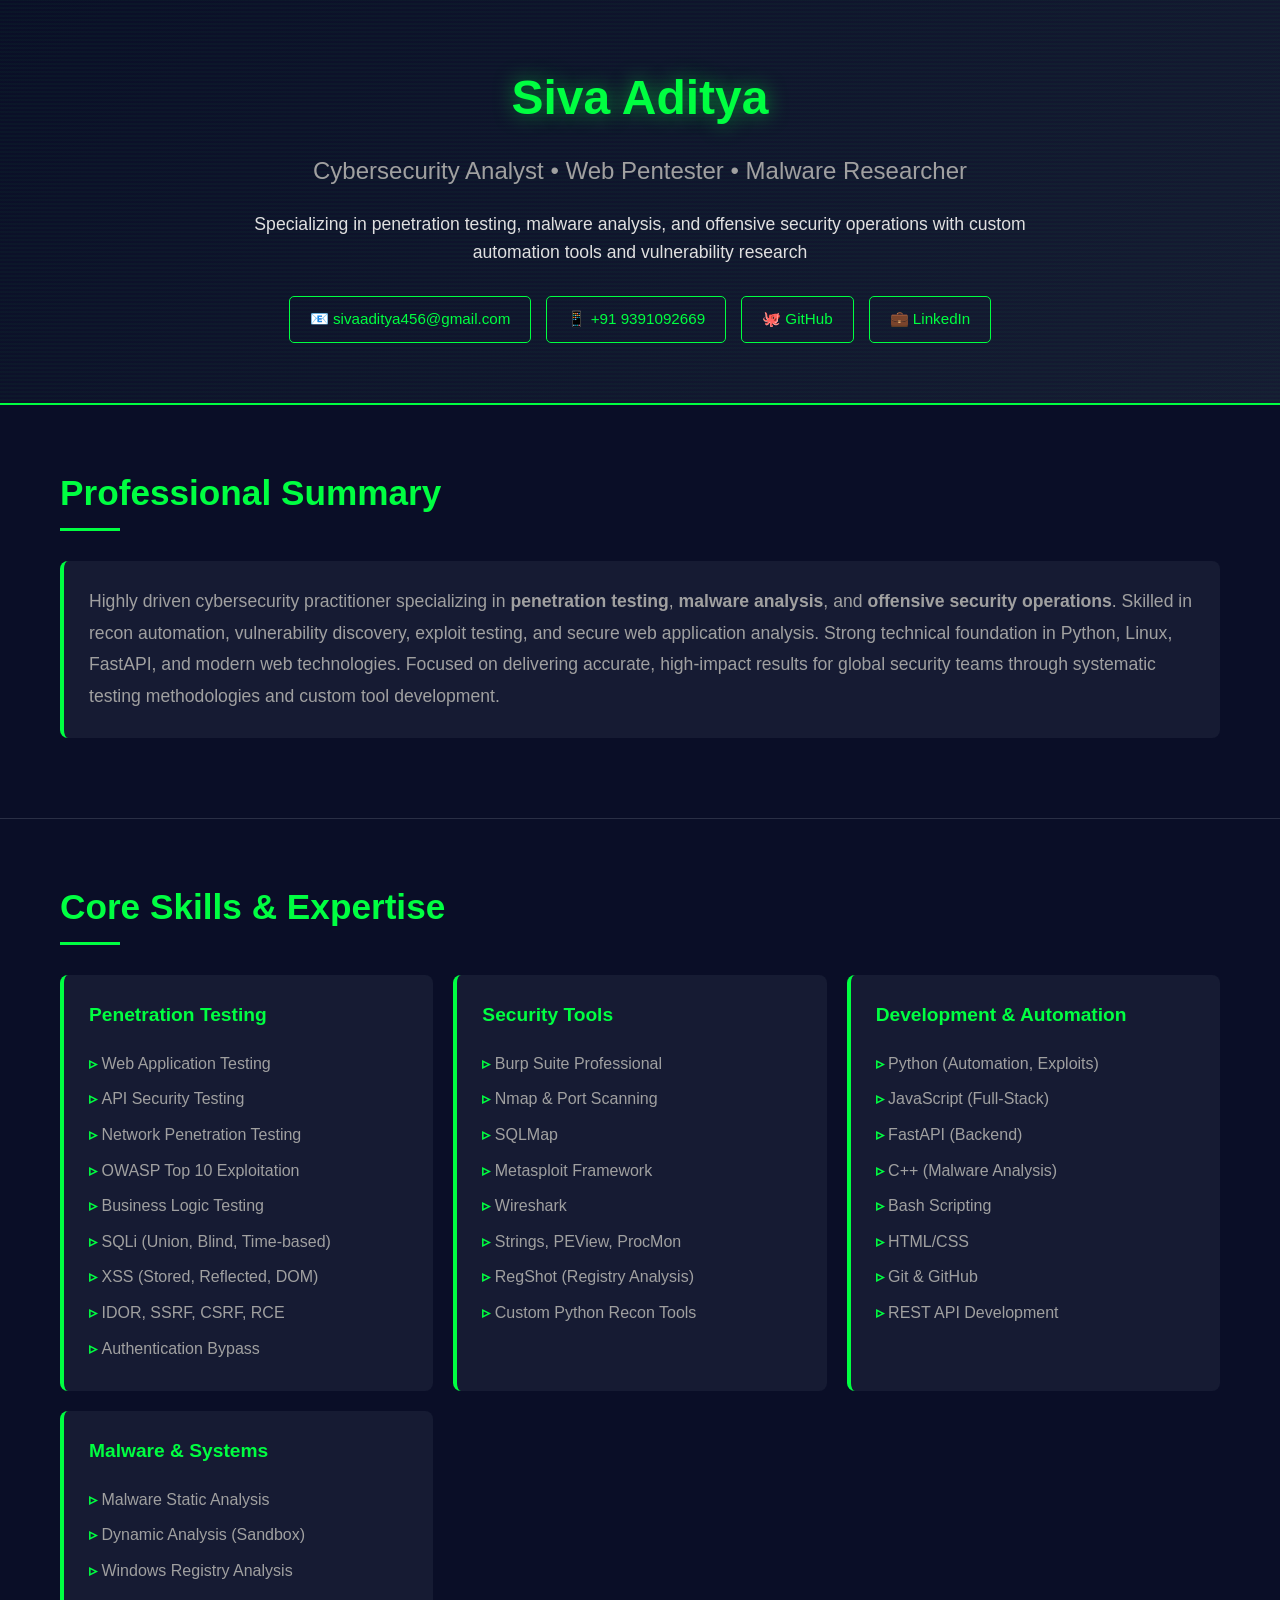
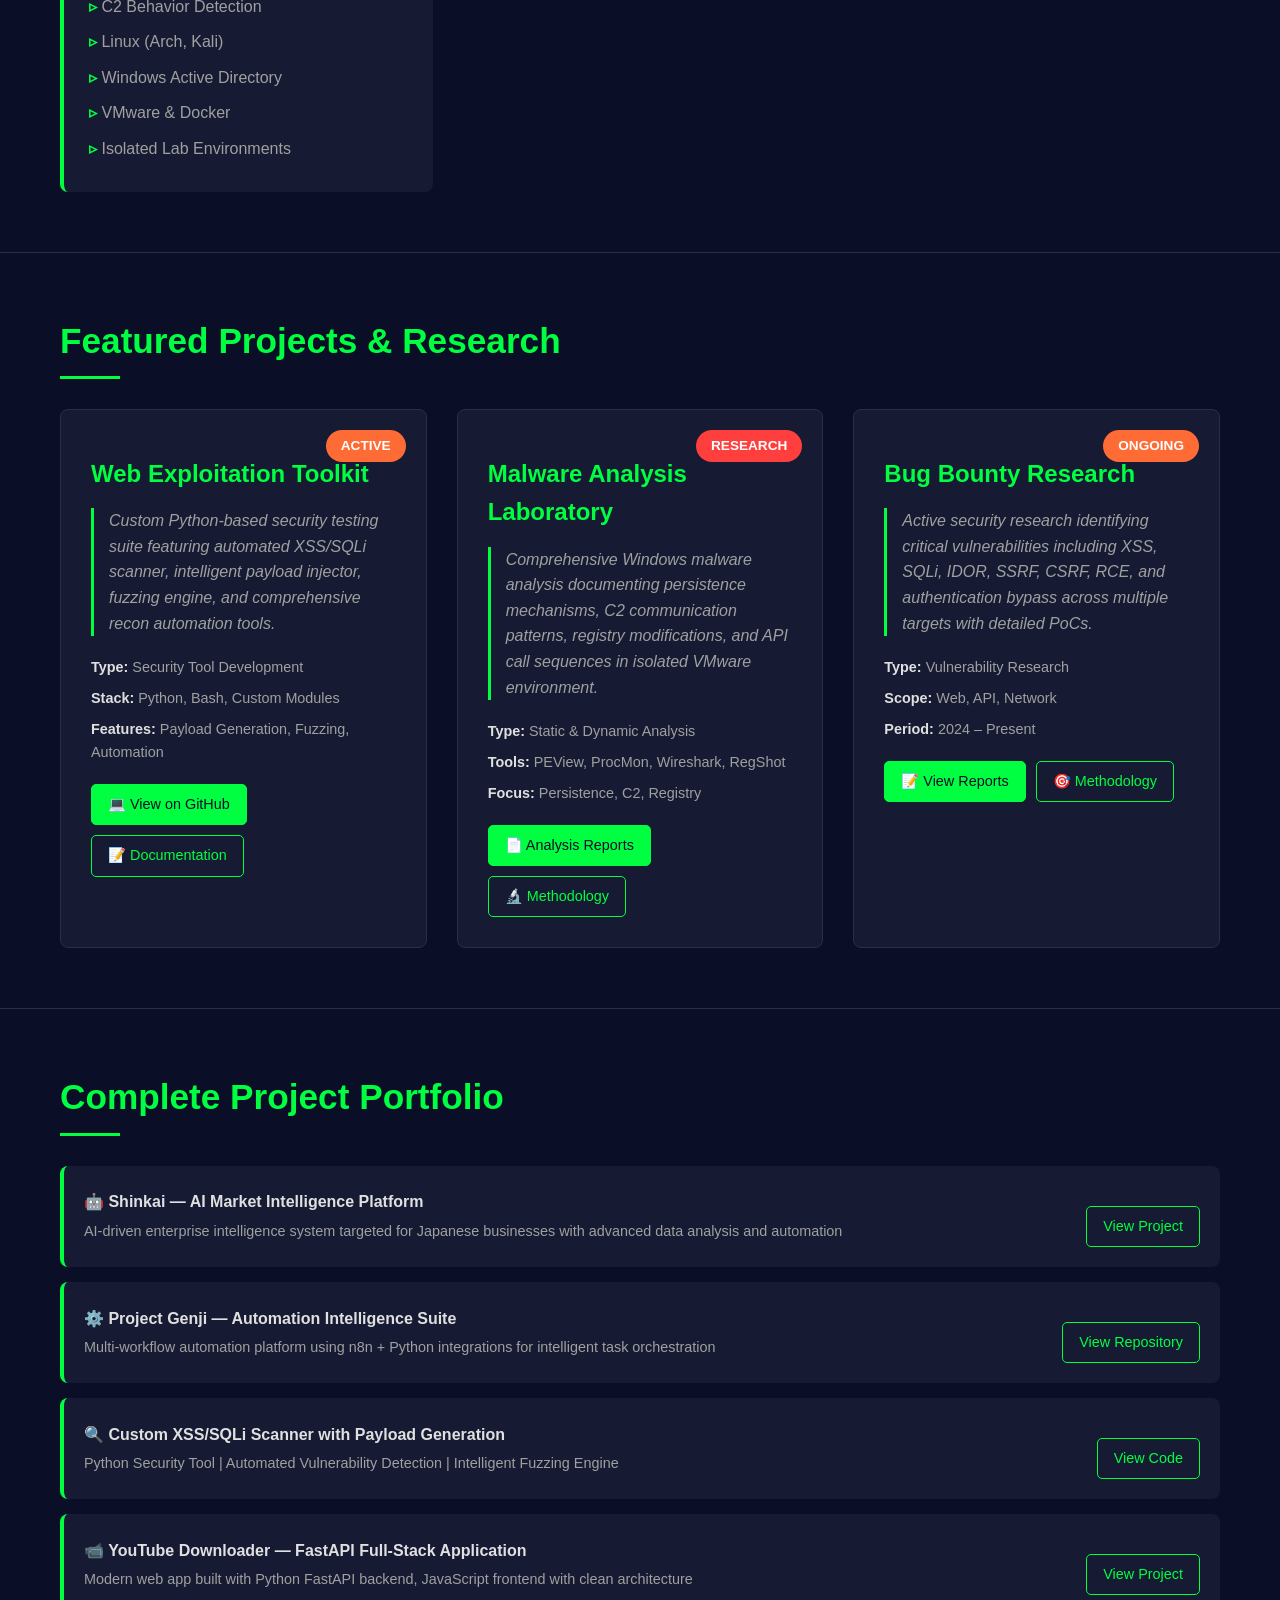
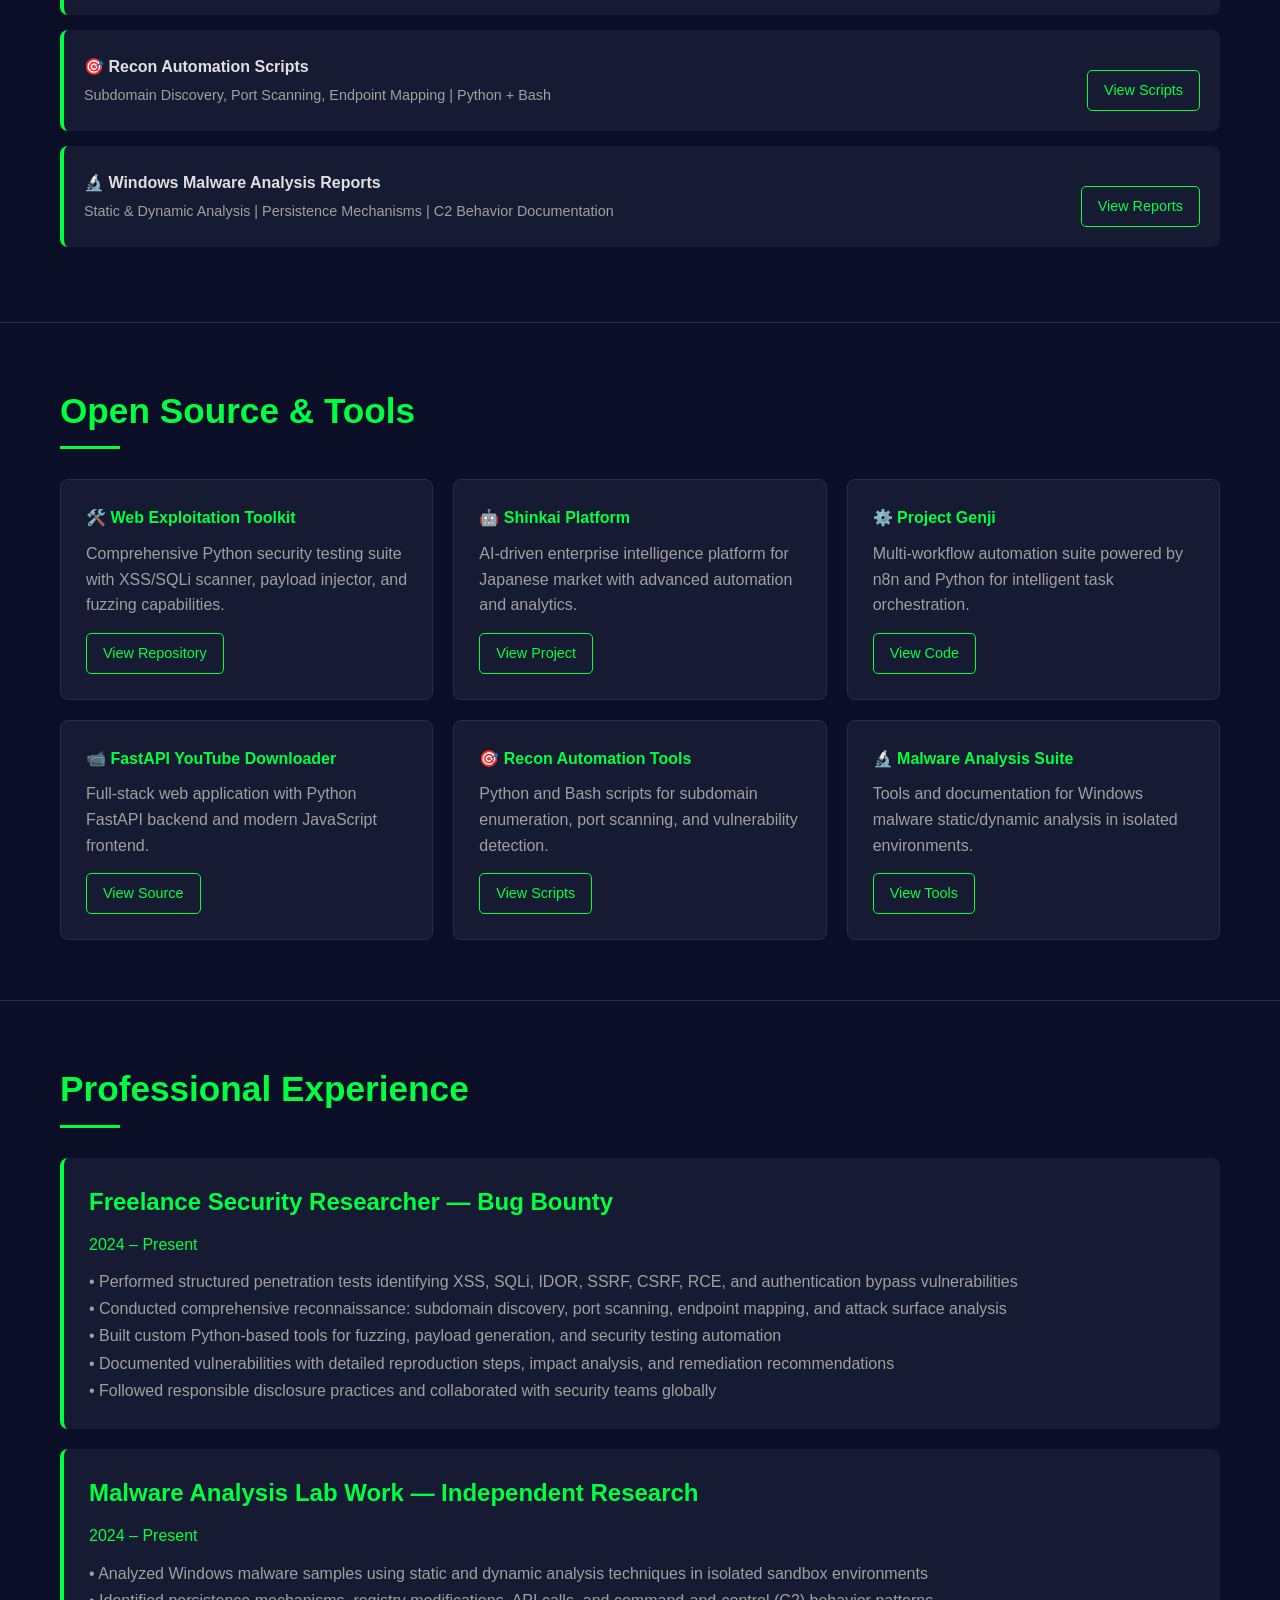
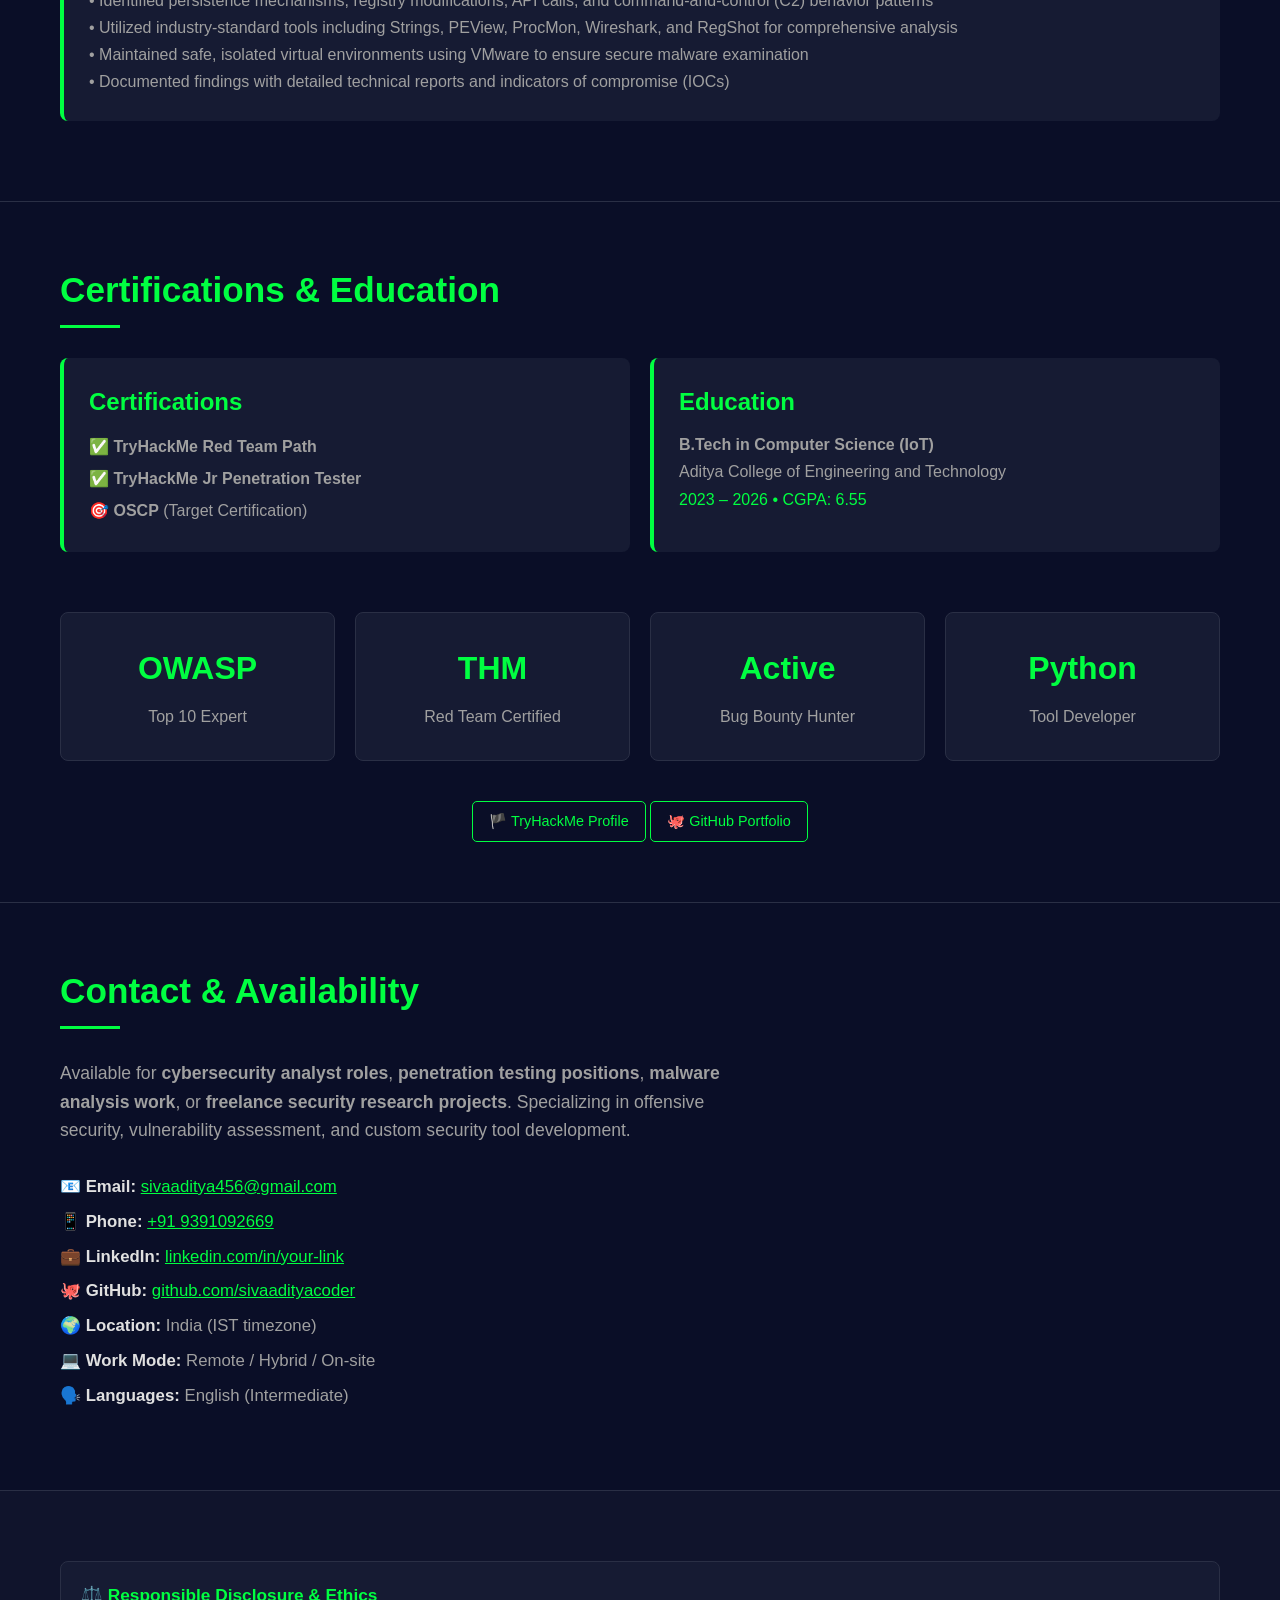
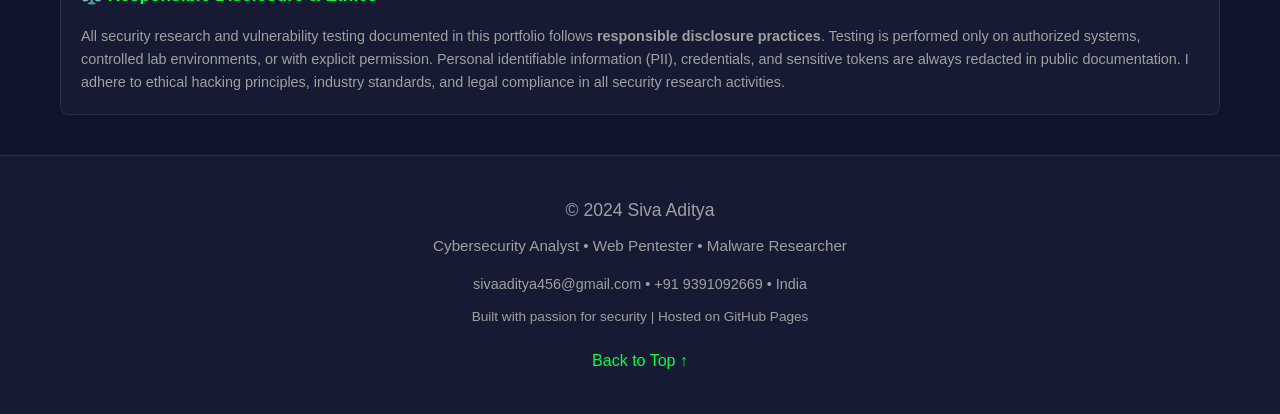
<file: .github/workflows/index.html>
<!DOCTYPE html>
<html lang="en">
<head>
    <meta charset="UTF-8">
    <meta name="viewport" content="width=device-width, initial-scale=1.0">
    <meta name="description" content="Siva Aditya - Cybersecurity Analyst, Web Pentester & Malware Researcher | Portfolio showcasing penetration testing, vulnerability research, and security tool development">
    <meta name="keywords" content="cybersecurity, penetration testing, malware analysis, bug bounty, OWASP, security researcher">
    <title>Siva Aditya | Cybersecurity Analyst & Web Pentester</title>
    <style>
        * {
            margin: 0;
            padding: 0;
            box-sizing: border-box;
        }

        :root {
            --primary: #00ff41;
            --primary-dark: #00cc34;
            --bg-dark: #0a0e27;
            --bg-card: #161b33;
            --text-primary: #e0e0e0;
            --text-secondary: #a0a0a0;
            --border: #2a2f45;
            --critical: #ff3e3e;
            --high: #ff6b35;
            --medium: #f7931e;
            --low: #4ecdc4;
        }

        body {
            font-family: 'Segoe UI', Tahoma, Geneva, Verdana, sans-serif;
            background: var(--bg-dark);
            color: var(--text-primary);
            line-height: 1.6;
        }

        .container {
            max-width: 1200px;
            margin: 0 auto;
            padding: 0 20px;
        }

        /* Header / Hero */
        header {
            background: linear-gradient(135deg, #0a0e27 0%, #161b33 100%);
            padding: 60px 20px;
            text-align: center;
            border-bottom: 2px solid var(--primary);
            position: relative;
            overflow: hidden;
        }

        header::before {
            content: "";
            position: absolute;
            top: 0;
            left: 0;
            right: 0;
            bottom: 0;
            background: 
                repeating-linear-gradient(0deg, transparent, transparent 2px, rgba(0, 255, 65, 0.03) 2px, rgba(0, 255, 65, 0.03) 4px);
            pointer-events: none;
        }

        .hero-content {
            position: relative;
            z-index: 1;
        }

        h1 {
            font-size: 3em;
            margin-bottom: 15px;
            color: var(--primary);
            text-shadow: 0 0 20px rgba(0, 255, 65, 0.5);
        }

        .role {
            font-size: 1.5em;
            color: var(--text-secondary);
            margin-bottom: 20px;
            font-weight: 300;
        }

        .impact-line {
            font-size: 1.1em;
            margin-bottom: 30px;
            color: var(--text-primary);
            max-width: 800px;
            margin-left: auto;
            margin-right: auto;
        }

        .contact-links {
            display: flex;
            gap: 15px;
            justify-content: center;
            flex-wrap: wrap;
        }

        .contact-links a {
            color: var(--primary);
            text-decoration: none;
            padding: 10px 20px;
            border: 1px solid var(--primary);
            border-radius: 5px;
            transition: all 0.3s;
            font-size: 0.95em;
        }

        .contact-links a:hover {
            background: var(--primary);
            color: var(--bg-dark);
            box-shadow: 0 0 20px rgba(0, 255, 65, 0.4);
        }

        /* Sections */
        section {
            padding: 60px 20px;
            border-bottom: 1px solid var(--border);
        }

        h2 {
            font-size: 2.2em;
            margin-bottom: 30px;
            color: var(--primary);
            position: relative;
            padding-bottom: 10px;
        }

        h2::after {
            content: "";
            position: absolute;
            bottom: 0;
            left: 0;
            width: 60px;
            height: 3px;
            background: var(--primary);
        }

        h3 {
            font-size: 1.5em;
            margin-bottom: 15px;
            color: var(--text-primary);
        }

        /* Skills Grid */
        .skills-grid {
            display: grid;
            grid-template-columns: repeat(auto-fit, minmax(280px, 1fr));
            gap: 20px;
        }

        .skill-category {
            background: var(--bg-card);
            padding: 25px;
            border-radius: 8px;
            border-left: 4px solid var(--primary);
        }

        .skill-category h4 {
            color: var(--primary);
            margin-bottom: 15px;
            font-size: 1.2em;
        }

        .skill-category ul {
            list-style: none;
        }

        .skill-category li {
            padding: 5px 0;
            color: var(--text-secondary);
        }

        .skill-category li::before {
            content: "▹ ";
            color: var(--primary);
            font-weight: bold;
        }

        /* Featured Projects */
        .featured-grid {
            display: grid;
            grid-template-columns: repeat(auto-fit, minmax(350px, 1fr));
            gap: 30px;
            margin-top: 30px;
        }

        .project-card {
            background: var(--bg-card);
            border-radius: 8px;
            padding: 30px;
            border: 1px solid var(--border);
            transition: all 0.3s;
            position: relative;
            overflow: hidden;
        }

        .project-card:hover {
            transform: translateY(-5px);
            border-color: var(--primary);
            box-shadow: 0 10px 30px rgba(0, 255, 65, 0.1);
        }

        .severity-badge {
            position: absolute;
            top: 20px;
            right: 20px;
            padding: 5px 15px;
            border-radius: 20px;
            font-size: 0.85em;
            font-weight: bold;
            text-transform: uppercase;
        }

        .severity-critical { background: var(--critical); color: white; }
        .severity-high { background: var(--high); color: white; }
        .severity-medium { background: var(--medium); color: white; }
        .severity-low { background: var(--low); color: white; }

        .project-card h3 {
            margin-top: 15px;
            color: var(--primary);
        }

        .impact {
            color: var(--text-secondary);
            font-style: italic;
            margin: 15px 0;
            padding-left: 15px;
            border-left: 3px solid var(--primary);
        }

        .metadata {
            margin: 20px 0;
            font-size: 0.9em;
        }

        .metadata-item {
            margin: 8px 0;
            color: var(--text-secondary);
        }

        .metadata-item strong {
            color: var(--text-primary);
        }

        .project-links {
            display: flex;
            gap: 10px;
            margin-top: 20px;
            flex-wrap: wrap;
        }

        .btn {
            padding: 8px 16px;
            background: transparent;
            border: 1px solid var(--primary);
            color: var(--primary);
            text-decoration: none;
            border-radius: 5px;
            font-size: 0.9em;
            transition: all 0.3s;
            display: inline-block;
        }

        .btn:hover {
            background: var(--primary);
            color: var(--bg-dark);
        }

        .btn-primary {
            background: var(--primary);
            color: var(--bg-dark);
        }

        .btn-primary:hover {
            background: var(--primary-dark);
        }

        /* Projects List */
        .projects-list {
            list-style: none;
        }

        .projects-list li {
            background: var(--bg-card);
            padding: 20px;
            margin-bottom: 15px;
            border-radius: 8px;
            border-left: 4px solid var(--primary);
            display: flex;
            justify-content: space-between;
            align-items: center;
            flex-wrap: wrap;
            gap: 15px;
        }

        .project-info h4 {
            color: var(--text-primary);
            margin-bottom: 5px;
        }

        .project-info p {
            color: var(--text-secondary);
            font-size: 0.9em;
        }

        /* GitHub Repos */
        .repos-grid {
            display: grid;
            grid-template-columns: repeat(auto-fit, minmax(300px, 1fr));
            gap: 20px;
        }

        .repo-card {
            background: var(--bg-card);
            padding: 25px;
            border-radius: 8px;
            border: 1px solid var(--border);
            transition: all 0.3s;
        }

        .repo-card:hover {
            border-color: var(--primary);
        }

        .repo-card h4 {
            color: var(--primary);
            margin-bottom: 10px;
        }

        .repo-card p {
            color: var(--text-secondary);
            margin-bottom: 15px;
        }

        /* Stats / Achievements */
        .stats-grid {
            display: grid;
            grid-template-columns: repeat(auto-fit, minmax(200px, 1fr));
            gap: 20px;
        }

        .stat-card {
            background: var(--bg-card);
            padding: 30px;
            border-radius: 8px;
            text-align: center;
            border: 1px solid var(--border);
        }

        .stat-number {
            font-size: 2em;
            color: var(--primary);
            font-weight: bold;
        }

        .stat-label {
            color: var(--text-secondary);
            margin-top: 10px;
        }

        /* Experience Cards */
        .experience-card {
            background: var(--bg-card);
            padding: 25px;
            border-radius: 8px;
            border-left: 4px solid var(--primary);
            margin-bottom: 20px;
        }

        .experience-card h3 {
            color: var(--primary);
            margin-bottom: 10px;
        }

        .experience-card p {
            color: var(--text-secondary);
            line-height: 1.7;
        }

        /* Footer */
        footer {
            background: var(--bg-card);
            padding: 40px 20px;
            text-align: center;
            color: var(--text-secondary);
        }

        .legal-note {
            background: var(--bg-card);
            padding: 20px;
            border-radius: 8px;
            border: 1px solid var(--border);
            margin-top: 30px;
            font-size: 0.9em;
            color: var(--text-secondary);
        }

        /* Responsive */
        @media (max-width: 768px) {
            h1 {
                font-size: 2em;
            }

            h2 {
                font-size: 1.8em;
            }

            .featured-grid,
            .skills-grid,
            .repos-grid {
                grid-template-columns: 1fr;
            }
        }

        code {
            background: rgba(0, 255, 65, 0.1);
            padding: 2px 6px;
            border-radius: 3px;
            color: var(--primary);
            font-family: 'Courier New', monospace;
        }
    </style>
</head>
<body>
    <!-- Hero Section -->
    <header>
        <div class="container hero-content">
            <h1>Siva Aditya</h1>
            <p class="role">Cybersecurity Analyst • Web Pentester • Malware Researcher</p>
            <p class="impact-line">Specializing in penetration testing, malware analysis, and offensive security operations with custom automation tools and vulnerability research</p>
            <div class="contact-links">
                <a href="mailto:sivaaditya456@gmail.com">📧 sivaaditya456@gmail.com</a>
                <a href="tel:+919391092669">📱 +91 9391092669</a>
                <a href="https://github.com/sivaadityacoder" target="_blank">🐙 GitHub</a>
                <a href="https://linkedin.com/in/your-link" target="_blank">💼 LinkedIn</a>
            </div>
        </div>
    </header>

    <!-- Professional Summary -->
    <section id="summary">
        <div class="container">
            <h2>Professional Summary</h2>
            <div class="experience-card">
                <p style="font-size: 1.1em; line-height: 1.8;">
                    Highly driven cybersecurity practitioner specializing in <strong>penetration testing</strong>, <strong>malware analysis</strong>, and <strong>offensive security operations</strong>. 
                    Skilled in recon automation, vulnerability discovery, exploit testing, and secure web application analysis. Strong technical foundation in Python, Linux, FastAPI, and modern web technologies. 
                    Focused on delivering accurate, high-impact results for global security teams through systematic testing methodologies and custom tool development.
                </p>
            </div>
        </div>
    </section>

    <!-- Skills & Tools -->
    <section id="skills">
        <div class="container">
            <h2>Core Skills & Expertise</h2>
            <div class="skills-grid">
                <div class="skill-category">
                    <h4>Penetration Testing</h4>
                    <ul>
                        <li>Web Application Testing</li>
                        <li>API Security Testing</li>
                        <li>Network Penetration Testing</li>
                        <li>OWASP Top 10 Exploitation</li>
                        <li>Business Logic Testing</li>
                        <li>SQLi (Union, Blind, Time-based)</li>
                        <li>XSS (Stored, Reflected, DOM)</li>
                        <li>IDOR, SSRF, CSRF, RCE</li>
                        <li>Authentication Bypass</li>
                    </ul>
                </div>
                <div class="skill-category">
                    <h4>Security Tools</h4>
                    <ul>
                        <li>Burp Suite Professional</li>
                        <li>Nmap & Port Scanning</li>
                        <li>SQLMap</li>
                        <li>Metasploit Framework</li>
                        <li>Wireshark</li>
                        <li>Strings, PEView, ProcMon</li>
                        <li>RegShot (Registry Analysis)</li>
                        <li>Custom Python Recon Tools</li>
                    </ul>
                </div>
                <div class="skill-category">
                    <h4>Development & Automation</h4>
                    <ul>
                        <li>Python (Automation, Exploits)</li>
                        <li>JavaScript (Full-Stack)</li>
                        <li>FastAPI (Backend)</li>
                        <li>C++ (Malware Analysis)</li>
                        <li>Bash Scripting</li>
                        <li>HTML/CSS</li>
                        <li>Git & GitHub</li>
                        <li>REST API Development</li>
                    </ul>
                </div>
                <div class="skill-category">
                    <h4>Malware & Systems</h4>
                    <ul>
                        <li>Malware Static Analysis</li>
                        <li>Dynamic Analysis (Sandbox)</li>
                        <li>Windows Registry Analysis</li>
                        <li>C2 Behavior Detection</li>
                        <li>Linux (Arch, Kali)</li>
                        <li>Windows Active Directory</li>
                        <li>VMware & Docker</li>
                        <li>Isolated Lab Environments</li>
                    </ul>
                </div>
            </div>
        </div>
    </section>

    <!-- Featured Projects -->
    <section id="featured">
        <div class="container">
            <h2>Featured Projects & Research</h2>
            <div class="featured-grid">
                <!-- Project 1 -->
                <div class="project-card">
                    <span class="severity-badge severity-high">Active</span>
                    <h3>Web Exploitation Toolkit</h3>
                    <p class="impact">Custom Python-based security testing suite featuring automated XSS/SQLi scanner, intelligent payload injector, fuzzing engine, and comprehensive recon automation tools.</p>
                    <div class="metadata">
                        <div class="metadata-item"><strong>Type:</strong> Security Tool Development</div>
                        <div class="metadata-item"><strong>Stack:</strong> Python, Bash, Custom Modules</div>
                        <div class="metadata-item"><strong>Features:</strong> Payload Generation, Fuzzing, Automation</div>
                    </div>
                    <div class="project-links">
                        <a href="https://github.com/sivaadityacoder" class="btn btn-primary" target="_blank">💻 View on GitHub</a>
                        <a href="#" class="btn">📝 Documentation</a>
                    </div>
                </div>

                <!-- Project 2 -->
                <div class="project-card">
                    <span class="severity-badge severity-critical">Research</span>
                    <h3>Malware Analysis Laboratory</h3>
                    <p class="impact">Comprehensive Windows malware analysis documenting persistence mechanisms, C2 communication patterns, registry modifications, and API call sequences in isolated VMware environment.</p>
                    <div class="metadata">
                        <div class="metadata-item"><strong>Type:</strong> Static & Dynamic Analysis</div>
                        <div class="metadata-item"><strong>Tools:</strong> PEView, ProcMon, Wireshark, RegShot</div>
                        <div class="metadata-item"><strong>Focus:</strong> Persistence, C2, Registry</div>
                    </div>
                    <div class="project-links">
                        <a href="https://github.com/sivaadityacoder" class="btn btn-primary" target="_blank">📄 Analysis Reports</a>
                        <a href="#" class="btn">🔬 Methodology</a>
                    </div>
                </div>

                <!-- Project 3 -->
                <div class="project-card">
                    <span class="severity-badge severity-high">Ongoing</span>
                    <h3>Bug Bounty Research</h3>
                    <p class="impact">Active security research identifying critical vulnerabilities including XSS, SQLi, IDOR, SSRF, CSRF, RCE, and authentication bypass across multiple targets with detailed PoCs.</p>
                    <div class="metadata">
                        <div class="metadata-item"><strong>Type:</strong> Vulnerability Research</div>
                        <div class="metadata-item"><strong>Scope:</strong> Web, API, Network</div>
                        <div class="metadata-item"><strong>Period:</strong> 2024 – Present</div>
                    </div>
                    <div class="project-links">
                        <a href="#projects" class="btn btn-primary">📝 View Reports</a>
                        <a href="#" class="btn">🎯 Methodology</a>
                    </div>
                </div>
            </div>
        </div>
    </section>

    <!-- All Projects -->
    <section id="projects">
        <div class="container">
            <h2>Complete Project Portfolio</h2>
            <ul class="projects-list">
                <li>
                    <div class="project-info">
                        <h4>🤖 Shinkai — AI Market Intelligence Platform</h4>
                        <p>AI-driven enterprise intelligence system targeted for Japanese businesses with advanced data analysis and automation</p>
                    </div>
                    <div class="project-links">
                        <a href="https://github.com/sivaadityacoder" class="btn" target="_blank">View Project</a>
                    </div>
                </li>
                <li>
                    <div class="project-info">
                        <h4>⚙️ Project Genji — Automation Intelligence Suite</h4>
                        <p>Multi-workflow automation platform using n8n + Python integrations for intelligent task orchestration</p>
                    </div>
                    <div class="project-links">
                        <a href="https://github.com/sivaadityacoder" class="btn" target="_blank">View Repository</a>
                    </div>
                </li>
                <li>
                    <div class="project-info">
                        <h4>🔍 Custom XSS/SQLi Scanner with Payload Generation</h4>
                        <p>Python Security Tool | Automated Vulnerability Detection | Intelligent Fuzzing Engine</p>
                    </div>
                    <div class="project-links">
                        <a href="https://github.com/sivaadityacoder" class="btn" target="_blank">View Code</a>
                    </div>
                </li>
                <li>
                    <div class="project-info">
                        <h4>📹 YouTube Downloader — FastAPI Full-Stack Application</h4>
                        <p>Modern web app built with Python FastAPI backend, JavaScript frontend with clean architecture</p>
                    </div>
                    <div class="project-links">
                        <a href="https://github.com/sivaadityacoder" class="btn" target="_blank">View Project</a>
                    </div>
                </li>
                <li>
                    <div class="project-info">
                        <h4>🎯 Recon Automation Scripts</h4>
                        <p>Subdomain Discovery, Port Scanning, Endpoint Mapping | Python + Bash</p>
                    </div>
                    <div class="project-links">
                        <a href="https://github.com/sivaadityacoder" class="btn" target="_blank">View Scripts</a>
                    </div>
                </li>
                <li>
                    <div class="project-info">
                        <h4>🔬 Windows Malware Analysis Reports</h4>
                        <p>Static & Dynamic Analysis | Persistence Mechanisms | C2 Behavior Documentation</p>
                    </div>
                    <div class="project-links">
                        <a href="https://github.com/sivaadityacoder" class="btn" target="_blank">View Reports</a>
                    </div>
                </li>
            </ul>
        </div>
    </section>

    <!-- GitHub Repositories -->
    <section id="github">
        <div class="container">
            <h2>Open Source & Tools</h2>
            <div class="repos-grid">
                <div class="repo-card">
                    <h4>🛠️ Web Exploitation Toolkit</h4>
                    <p>Comprehensive Python security testing suite with XSS/SQLi scanner, payload injector, and fuzzing capabilities.</p>
                    <a href="https://github.com/sivaadityacoder" class="btn" target="_blank">View Repository</a>
                </div>
                <div class="repo-card">
                    <h4>🤖 Shinkai Platform</h4>
                    <p>AI-driven enterprise intelligence platform for Japanese market with advanced automation and analytics.</p>
                    <a href="https://github.com/sivaadityacoder" class="btn" target="_blank">View Project</a>
                </div>
                <div class="repo-card">
                    <h4>⚙️ Project Genji</h4>
                    <p>Multi-workflow automation suite powered by n8n and Python for intelligent task orchestration.</p>
                    <a href="https://github.com/sivaadityacoder" class="btn" target="_blank">View Code</a>
                </div>
                <div class="repo-card">
                    <h4>📹 FastAPI YouTube Downloader</h4>
                    <p>Full-stack web application with Python FastAPI backend and modern JavaScript frontend.</p>
                    <a href="https://github.com/sivaadityacoder" class="btn" target="_blank">View Source</a>
                </div>
                <div class="repo-card">
                    <h4>🎯 Recon Automation Tools</h4>
                    <p>Python and Bash scripts for subdomain enumeration, port scanning, and vulnerability detection.</p>
                    <a href="https://github.com/sivaadityacoder" class="btn" target="_blank">View Scripts</a>
                </div>
                <div class="repo-card">
                    <h4>🔬 Malware Analysis Suite</h4>
                    <p>Tools and documentation for Windows malware static/dynamic analysis in isolated environments.</p>
                    <a href="https://github.com/sivaadityacoder" class="btn" target="_blank">View Tools</a>
                </div>
            </div>
        </div>
    </section>

    <!-- Experience -->
    <section id="experience">
        <div class="container">
            <h2>Professional Experience</h2>
            
            <div class="experience-card">
                <h3>Freelance Security Researcher — Bug Bounty</h3>
                <p style="color: var(--primary); margin-bottom: 10px;">2024 – Present</p>
                <p>
                    • Performed structured penetration tests identifying XSS, SQLi, IDOR, SSRF, CSRF, RCE, and authentication bypass vulnerabilities<br>
                    • Conducted comprehensive reconnaissance: subdomain discovery, port scanning, endpoint mapping, and attack surface analysis<br>
                    • Built custom Python-based tools for fuzzing, payload generation, and security testing automation<br>
                    • Documented vulnerabilities with detailed reproduction steps, impact analysis, and remediation recommendations<br>
                    • Followed responsible disclosure practices and collaborated with security teams globally
                </p>
            </div>

            <div class="experience-card">
                <h3>Malware Analysis Lab Work — Independent Research</h3>
                <p style="color: var(--primary); margin-bottom: 10px;">2024 – Present</p>
                <p>
                    • Analyzed Windows malware samples using static and dynamic analysis techniques in isolated sandbox environments<br>
                    • Identified persistence mechanisms, registry modifications, API calls, and command-and-control (C2) behavior patterns<br>
                    • Utilized industry-standard tools including Strings, PEView, ProcMon, Wireshark, and RegShot for comprehensive analysis<br>
                    • Maintained safe, isolated virtual environments using VMware to ensure secure malware examination<br>
                    • Documented findings with detailed technical reports and indicators of compromise (IOCs)
                </p>
            </div>
        </div>
    </section>

    <!-- Certifications & Education -->
    <section id="certifications">
        <div class="container">
            <h2>Certifications & Education</h2>
            
            <div style="display: grid; grid-template-columns: repeat(auto-fit, minmax(300px, 1fr)); gap: 20px; margin-bottom: 40px;">
                <div class="experience-card">
                    <h3>Certifications</h3>
                    <ul style="list-style: none; color: var(--text-secondary); line-height: 2;">
                        <li>✅ <strong>TryHackMe Red Team Path</strong></li>
                        <li>✅ <strong>TryHackMe Jr Penetration Tester</strong></li>
                        <li>🎯 <strong>OSCP</strong> (Target Certification)</li>
                    </ul>
                </div>
                
                <div class="experience-card">
                    <h3>Education</h3>
                    <p><strong>B.Tech in Computer Science (IoT)</strong></p>
                    <p>Aditya College of Engineering and Technology</p>
                    <p style="color: var(--primary);">2023 – 2026 • CGPA: 6.55</p>
                </div>
            </div>

            <div class="stats-grid">
                <div class="stat-card">
                    <div class="stat-number">OWASP</div>
                    <div class="stat-label">Top 10 Expert</div>
                </div>
                <div class="stat-card">
                    <div class="stat-number">THM</div>
                    <div class="stat-label">Red Team Certified</div>
                </div>
                <div class="stat-card">
                    <div class="stat-number">Active</div>
                    <div class="stat-label">Bug Bounty Hunter</div>
                </div>
                <div class="stat-card">
                    <div class="stat-number">Python</div>
                    <div class="stat-label">Tool Developer</div>
                </div>
            </div>

            <div style="margin-top: 40px; text-align: center;">
                <a href="https://tryhackme.com/p/sivaadityacoder" class="btn" target="_blank">🏴 TryHackMe Profile</a>
                <a href="https://github.com/sivaadityacoder" class="btn" target="_blank">🐙 GitHub Portfolio</a>
            </div>
        </div>
    </section>

    <!-- Contact -->
    <section id="contact">
        <div class="container">
            <h2>Contact & Availability</h2>
            <div style="max-width: 700px;">
                <p style="margin-bottom: 30px; color: var(--text-secondary); font-size: 1.1em;">
                    Available for <strong>cybersecurity analyst roles</strong>, <strong>penetration testing positions</strong>, <strong>malware analysis work</strong>, or <strong>freelance security research projects</strong>. 
                    Specializing in offensive security, vulnerability assessment, and custom security tool development.
                </p>
                <div class="metadata" style="font-size: 1.05em;">
                    <div class="metadata-item"><strong>📧 Email:</strong> <a href="mailto:sivaaditya456@gmail.com" style="color: var(--primary);">sivaaditya456@gmail.com</a></div>
                    <div class="metadata-item"><strong>📱 Phone:</strong> <a href="tel:+919391092669" style="color: var(--primary);">+91 9391092669</a></div>
                    <div class="metadata-item"><strong>💼 LinkedIn:</strong> <a href="https://linkedin.com/in/your-link" style="color: var(--primary);" target="_blank">linkedin.com/in/your-link</a></div>
                    <div class="metadata-item"><strong>🐙 GitHub:</strong> <a href="https://github.com/sivaadityacoder" style="color: var(--primary);" target="_blank">github.com/sivaadityacoder</a></div>
                    <div class="metadata-item"><strong>🌍 Location:</strong> India (IST timezone)</div>
                    <div class="metadata-item"><strong>💻 Work Mode:</strong> Remote / Hybrid / On-site</div>
                    <div class="metadata-item"><strong>🗣️ Languages:</strong> English (Intermediate)</div>
                </div>
            </div>
        </div>
    </section>

    <!-- Legal / Responsible Disclosure -->
    <section style="padding: 40px 20px; background: rgba(22, 27, 51, 0.5);">
        <div class="container">
            <div class="legal-note">
                <h3 style="margin-bottom: 15px; font-size: 1.2em; color: var(--primary);">⚖️ Responsible Disclosure & Ethics</h3>
                <p>All security research and vulnerability testing documented in this portfolio follows <strong>responsible disclosure practices</strong>. 
                Testing is performed only on authorized systems, controlled lab environments, or with explicit permission. 
                Personal identifiable information (PII), credentials, and sensitive tokens are always redacted in public documentation. 
                I adhere to ethical hacking principles, industry standards, and legal compliance in all security research activities.</p>
            </div>
        </div>
    </section>

    <!-- Footer -->
    <footer>
        <div class="container">
            <p style="font-size: 1.1em; margin-bottom: 10px;">&copy; 2024 Siva Aditya</p>
            <p style="font-size: 0.95em; color: var(--text-secondary);">Cybersecurity Analyst • Web Pentester • Malware Researcher</p>
            <p style="margin-top: 15px; font-size: 0.9em;">sivaaditya456@gmail.com • +91 9391092669 • India</p>
            <p style="margin-top: 10px; font-size: 0.85em; color: var(--text-secondary);">Built with passion for security | Hosted on GitHub Pages</p>
            <p style="margin-top: 20px;">
                <a href="#" style="color: var(--primary); text-decoration: none;">Back to Top ↑</a>
            </p>
        </div>
    </footer>

</body>
</html>
</file>
